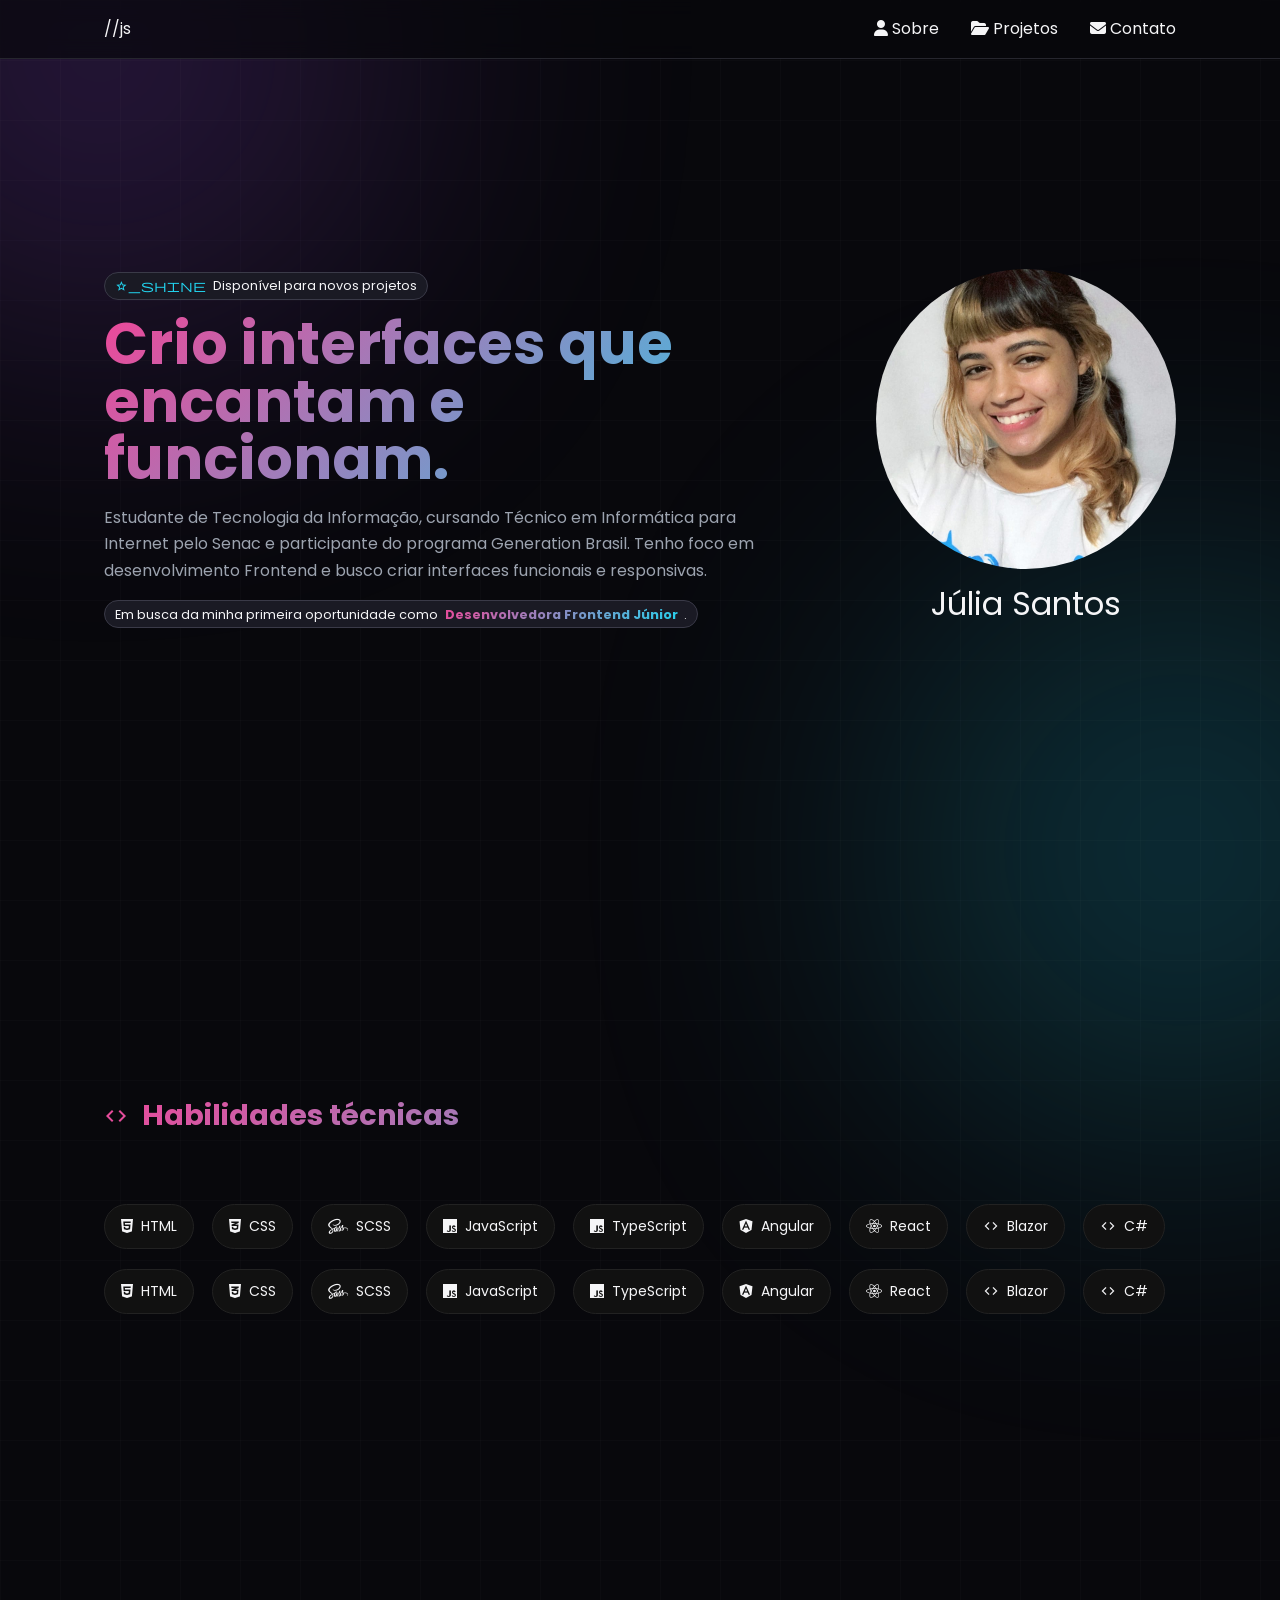
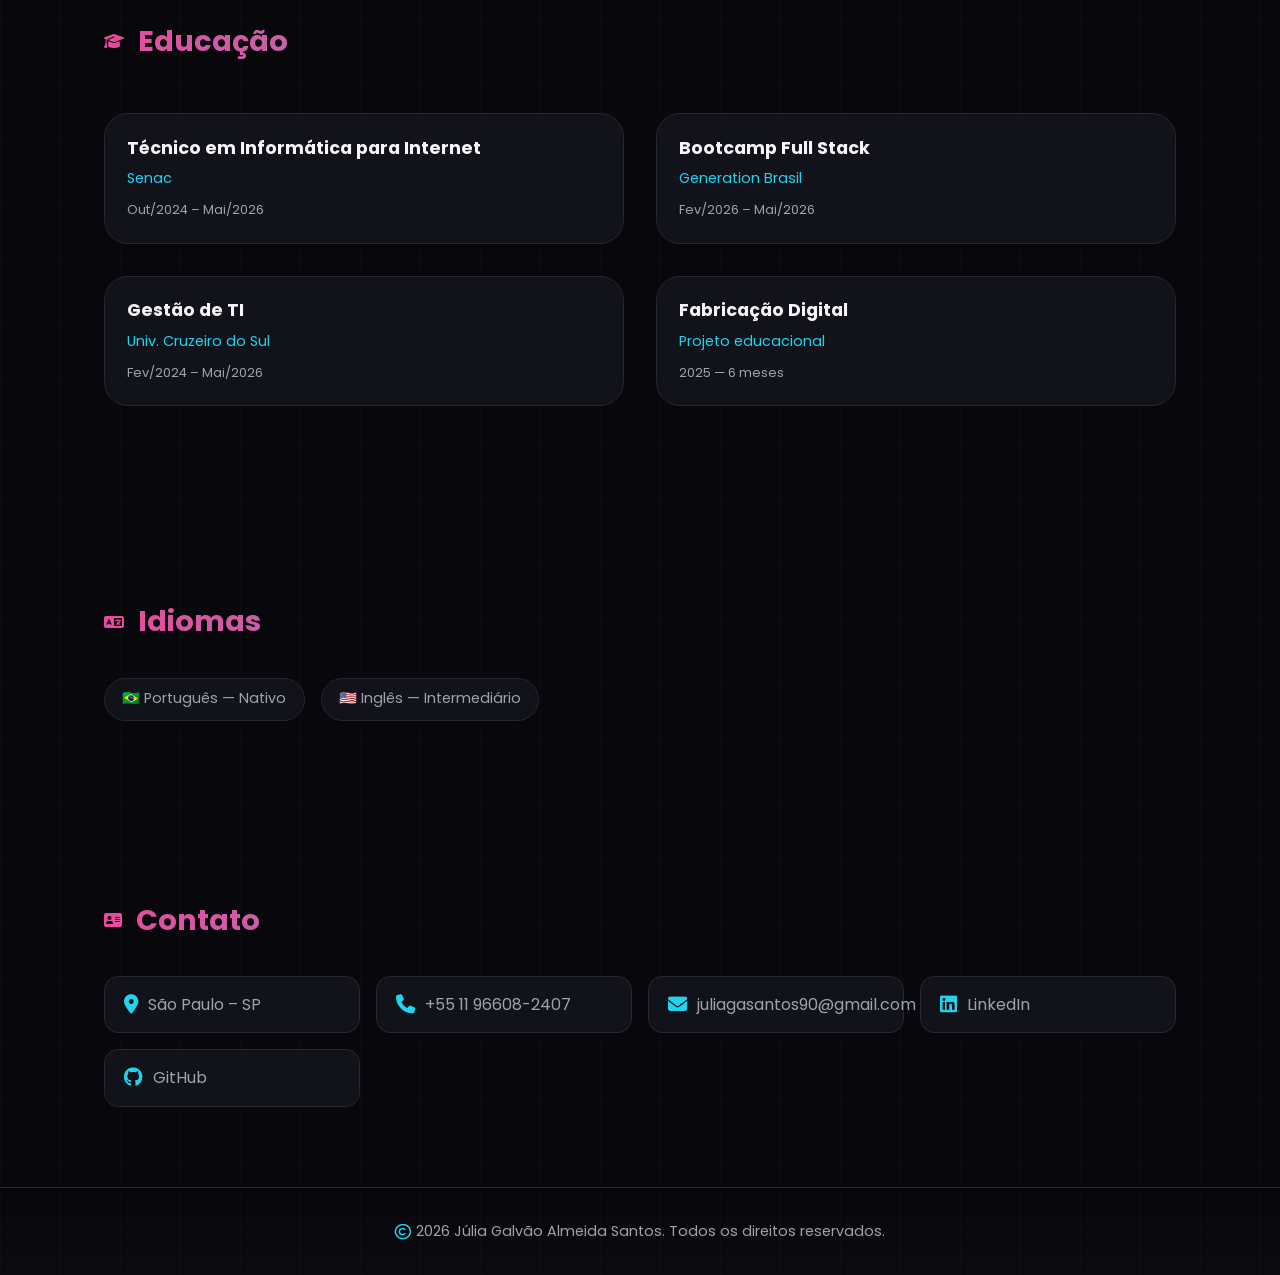
<file: index.html>
<!DOCTYPE html>
<html lang="pt-BR">

<head>
    <meta charset="UTF-8">
    <meta name="viewport" content="width=device-width, initial-scale=1.0">
    <meta name="description" content="Portfólio de Júlia Galvão Almeida Santos - Desenvolvedora Frontend Júnior.">
    <title>Júlia Galvão | Desenvolvedora Frontend</title>

    <link rel="stylesheet" href="./assets/css/style.css">
    <link href="https://fonts.googleapis.com/css2?family=Poppins&display=swap" rel="stylesheet">
    <!-- Font Awesome (ícones) -->
    <link rel="stylesheet" href="https://cdnjs.cloudflare.com/ajax/libs/font-awesome/6.5.1/css/all.min.css">
    <link href="https://fonts.googleapis.com/css2?family=Material+Symbols+Outlined" rel="stylesheet">
</head>


<body>

    <!-- Cabeçalho -->
    <header>
        <div class="container">
            <p>//js</p>
            <nav>
                <ul>
                    <li><a href="index.html"><i class="fa-solid fa-user"></i> Sobre</a></li>
                    <li><a href="projetos.html"><i class="fa-solid fa-folder-open"></i> Projetos</a></li>
                    <li><a href="#contato"><i class="fa-solid fa-envelope"></i> Contato</a></li>
                </ul>
            </nav>
        </div>
    </header>

    <main>

        <!-- Apresentação -->
        <section id="sobre">
            <div class="img-sobre">
                <img src="assets/img/js.jpeg" alt="Foto de Júlia Galvão" width="200">
                <p> Júlia Santos</p>
            </div>
            <div class="text-sobre">
                <p><span class="material-symbols-outlined">
                        star_shine
                    </span>Disponível para novos projetos</p>
                <p>Crio interfaces que encantam e funcionam.</p>
                <p>
                    Estudante de Tecnologia da Informação, cursando Técnico em
                    Informática para Internet pelo Senac e participante do programa
                    Generation Brasil. Tenho foco em desenvolvimento Frontend e busco
                    criar interfaces funcionais e responsivas.
                </p>
                <p>
                    Em busca da minha primeira oportunidade como
                    <strong>Desenvolvedora Frontend Júnior</strong>.
                </p>
            </div>

        </section>


        <!-- Habilidades -->
        <section id="habilidades">
            <div class="container">

                <p class="titulo">
                    <span class="material-symbols-outlined">code</span>
                    Habilidades técnicas
                </p>

                <div class="skills-wrapper">
                    <ul class="linha linha1">
                        <li><i class="fa-brands fa-html5"></i> HTML</li>
                        <li><i class="fa-brands fa-css3-alt"></i> CSS</li>
                        <li><i class="fa-brands fa-sass"></i> SCSS</li>
                        <li><i class="fa-brands fa-js"></i> JavaScript</li>
                        <li><i class="fa-brands fa-js"></i> TypeScript</li>
                        <li><i class="fa-brands fa-angular"></i> Angular</li>
                        <li><i class="fa-brands fa-react"></i> React</li>
                        <li><span class="material-symbols-outlined">code</span> Blazor</li>
                        <li><span class="material-symbols-outlined">code</span> C#</li>
                        <li><span class="material-symbols-outlined">database</span> SQL</li>
                        <li><span class="material-symbols-outlined">storage</span> MySQL</li>
                        <li><span class="material-symbols-outlined">api</span> API REST</li>
                        <li><i class="fa-brands fa-node-js"></i> Node.js</li>
                        <li><i class="fa-brands fa-git-alt"></i> Git</li>
                        <li><i class="fa-brands fa-github"></i> GitHub</li>
                        <li><span class="material-symbols-outlined">terminal</span> VS Code</li>
                        <li><i class="fa-brands fa-figma"></i> Figma</li>
                        <li><span class="material-symbols-outlined">palette</span> UX/UI</li>
                        <li><span class="material-symbols-outlined">image</span> Photoshop</li>
                        <li><i class="fa-brands fa-bootstrap"></i> Bootstrap</li>
                        <li><span class="material-symbols-outlined">psychology</span> Lógica</li>
                        <li><span class="material-symbols-outlined">account_tree</span> POO</li>
                    </ul>


                    <ul class="linha linha2"></ul>
                </div>

            </div>
        </section>

        <!-- Educação -->
        <section id="educacao">
            <div class="container">

                <h2 class="titulo">
                    <i class="fa-solid fa-graduation-cap"></i>
                    Educação
                </h2>

                <ul>
                    <li>
                        <strong>Técnico em Informática para Internet</strong>
                        <span>Senac</span>
                        <small>Out/2024 – Mai/2026</small>
                    </li>

                    <li>
                        <strong>Bootcamp Full Stack</strong>
                        <span>Generation Brasil</span>
                        <small>Fev/2026 – Mai/2026</small>
                    </li>

                    <li>
                        <strong>Gestão de TI</strong>
                        <span>Univ. Cruzeiro do Sul</span>
                        <small>Fev/2024 – Mai/2026</small>
                    </li>

                    <li>
                        <strong>Fabricação Digital</strong>
                        <span>Projeto educacional</span>
                        <small>2025 — 6 meses</small>
                    </li>
                </ul>

            </div>
        </section>

        <!-- Idiomas -->
        <section id="idiomas">
            <div class="container">
                <h2 class="titulo">
                    <i class="fa-solid fa-language"></i>
                    Idiomas
                </h2>

                <ul>
                    <li>🇧🇷 Português — Nativo</li>
                    <li>🇺🇸 Inglês — Intermediário</li>
                </ul>
            </div>
        </section>

        <!-- Contato -->
        <section id="contato">
            <div class="container">
                <h2 class="titulo">
                    <i class="fa-solid fa-address-card"></i>
                    Contato
                </h2>

                <ul>
                    <li><i class="fa-solid fa-location-dot"></i> São Paulo – SP</li>

                    <li>
                        <i class="fa-solid fa-phone"></i>
                        <a href="tel:+5511966082407">+55 11 96608-2407</a>
                    </li>

                    <li>
                        <i class="fa-solid fa-envelope"></i>
                        <a href="mailto:juliagasantos90@gmail.com">
                            juliagasantos90@gmail.com
                        </a>
                    </li>

                    <li>
                        <i class="fa-brands fa-linkedin"></i>
                        <a href="https://www.linkedin.com/in/juliagasantos/" target="_blank">
                            LinkedIn
                        </a>
                    </li>

                    <li>
                        <i class="fa-brands fa-github"></i>
                        <a href="https://github.com/juliagasantos" target="_blank">
                            GitHub
                        </a>
                    </li>
                </ul>
            </div>
        </section>

    </main>

    <!-- Rodapé -->
    <footer>
        <div class="container">
            <p>
                <i class="fa-regular fa-copyright"></i>
                2026 Júlia Galvão Almeida Santos. Todos os direitos reservados.
            </p>
        </div>
    </footer>
    
    <button id="btnTopo">
        <i class="fa-solid fa-arrow-up"></i>
    </button>

    <script src="assets/js/script.js"></script>
</body>

</html>
</file>
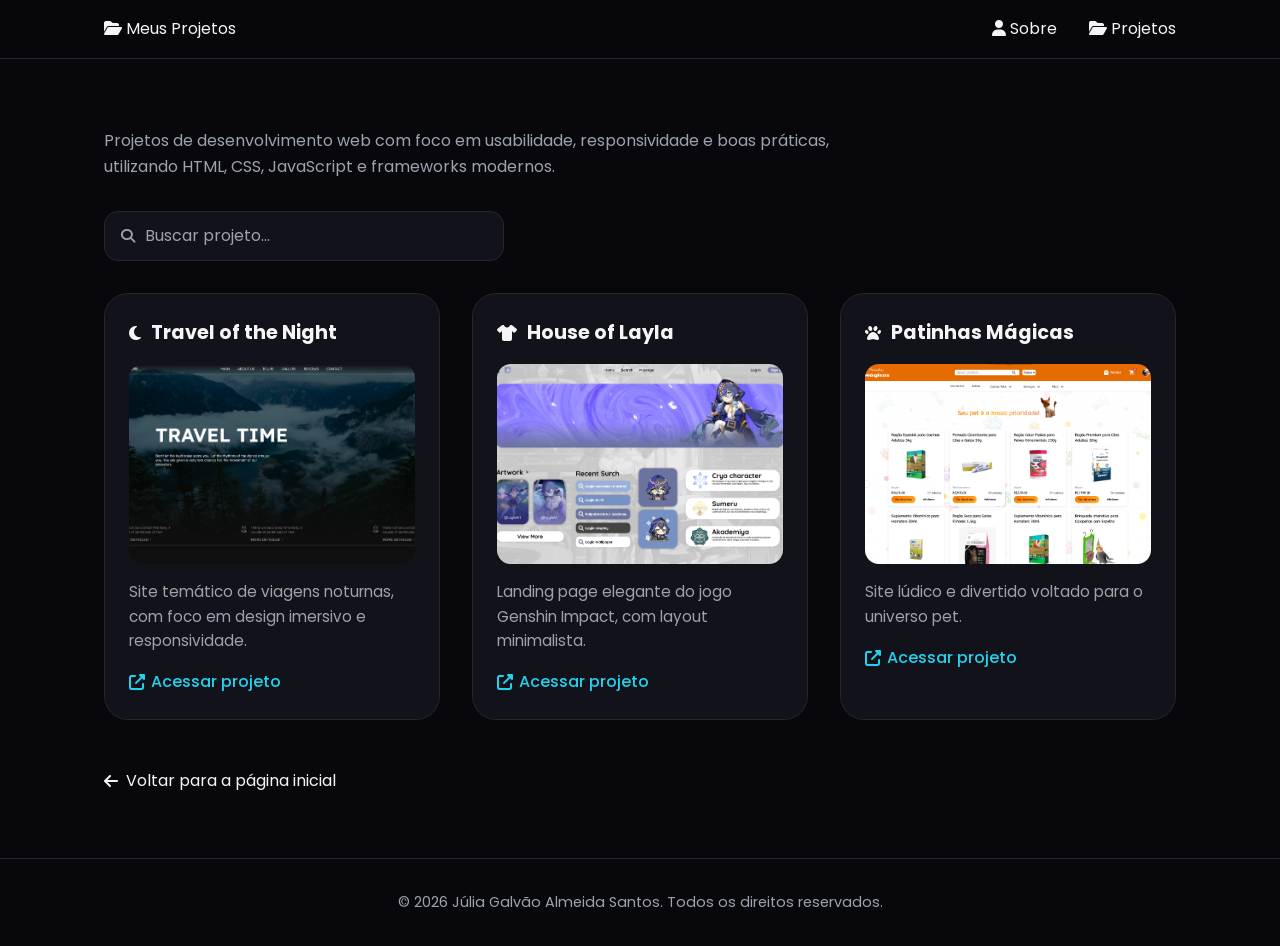
<file: projetos.html>
<!DOCTYPE html>
<html lang="pt-BR">

<head>
    <meta charset="UTF-8">
    <meta name="viewport" content="width=device-width, initial-scale=1.0">
    <meta name="description" content="Projetos desenvolvidos por Júlia Galvão - Desenvolvedora Frontend.">
    <title>Projetos | Júlia Galvão</title>

    <link rel="stylesheet" href="./assets/css/projetos.css">
    <link href="https://fonts.googleapis.com/css2?family=Poppins&display=swap" rel="stylesheet">
    <link rel="stylesheet" href="https://cdnjs.cloudflare.com/ajax/libs/font-awesome/6.5.1/css/all.min.css">
    <link href="https://fonts.googleapis.com/css2?family=Material+Symbols+Outlined" rel="stylesheet">
</head>

<body>

    <!-- HEADER -->
    <header>
        <div class="container">
            <p><i class="fa-solid fa-folder-open"></i> Meus Projetos</p>

            <nav>
                <ul>
                    <li><a href="index.html"><i class="fa-solid fa-user"></i> Sobre</a></li>
                    <li><a href="projetos.html"><i class="fa-solid fa-folder-open"></i> Projetos</a></li>
                </ul>
            </nav>
        </div>
    </header>

    <!-- MAIN -->
    <main class="container">

        <section class="intro">
            <p>
                Projetos de desenvolvimento web com foco em usabilidade, responsividade
                e boas práticas, utilizando HTML, CSS, JavaScript e frameworks modernos.
            </p>
        </section>

        <div class="search-box">
            <i class="fa-solid fa-magnifying-glass"></i>
            <input type="text" id="searchInput" placeholder="Buscar projeto..." />
        </div>

        <!-- PROJETOS -->
        <section class="projetos">

            <article class="card">
                <h2><i class="fa-solid fa-moon"></i> Travel of the Night</h2>
                <img src="assets/img/travel.png" alt="Travel of the Night">
                <p>Site temático de viagens noturnas, com foco em design imersivo e responsividade.</p>
                <a href="https://travelofthenight.netlify.app/" target="_blank">
                    <i class="fa-solid fa-up-right-from-square"></i> Acessar projeto
                </a>
            </article>

            <article class="card">
                <h2><i class="fa-solid fa-shirt"></i> House of Layla</h2>
                <img src="assets/img/layla.png" alt="House of Layla">
                <p>Landing page elegante do jogo Genshin Impact, com layout minimalista.</p>
                <a href="https://houseoflayla.netlify.app/" target="_blank">
                    <i class="fa-solid fa-up-right-from-square"></i> Acessar projeto
                </a>
            </article>

            <article class="card">
                <h2><i class="fa-solid fa-paw"></i> Patinhas Mágicas</h2>
                <img src="assets/img/patinhas-magicas.png" alt="Mágicas Patinhas">
                <p>Site lúdico e divertido voltado para o universo pet.</p>
                <a href="https://magicaspatinhas.netlify.app/" target="_blank">
                    <i class="fa-solid fa-up-right-from-square"></i> Acessar projeto
                </a>
            </article>

        </section>

        <div class="back">
            <a href="index.html">
                <i class="fa-solid fa-arrow-left"></i> Voltar para a página inicial
            </a>
        </div>

    </main>

    <!-- FOOTER -->
    <footer>
        <p>© 2026 Júlia Galvão Almeida Santos. Todos os direitos reservados.</p>
    </footer>

    <script src="./assets/js/projetos.js" ></script>
</body>

</html>
</file>
<file: assets/css/style.css>
* {
  padding: 0;
  margin: 0;
  text-decoration: 0;
  box-sizing: border-box;
  font-family: 'Poppins', sans-serif;
  list-style: none;
  font-size: 16px;
}

:root {
  --bg: #08080c;
  --bg-card: #12121a;
  --bg-elevated: #1a1a24;
  --border: #26262e;
  --border-hover: #3a3a48;
  --text: #f5f5f7;
  --text-muted: #9ca3af;
  --primary: #c5ff3d;
  --accent: #a855f7;
  --pink: #ec4899;
  --cyan: #22d3ee;

  --font-display: 'Space Grotesk', system-ui, sans-serif;
  --font-body: 'Inter', system-ui, sans-serif;

  --radius: 14px;
  --radius-lg: 24px;
  --container: 1100px;
  --transition: all .4s cubic-bezier(.22, 1, .36, 1);

  --gradient-primary: linear-gradient(135deg, var(--primary), #6ee7b7);
  --gradient-accent: linear-gradient(135deg, var(--accent), var(--pink));
  --gradient-cool: linear-gradient(135deg, var(--cyan), var(--accent));
  --gradient-light: linear-gradient(135deg, var(--pink), var(--cyan));
}

html {
  scroll-behavior: smooth;
  scroll-padding-top: 100px;
}

body {
  background: var(--bg);
  color: var(--text);
  line-height: 1.65;
  overflow-x: hidden;
  position: relative;
  min-height: 100vh;
  background-image:
    linear-gradient(rgba(255, 255, 255, .015) 1px, transparent 1px),
    linear-gradient(90deg, rgba(255, 255, 255, .015) 1px, transparent 1px);
  background-size: 60px 60px;
}


body::before,
body::after {
  content: '';
  position: fixed;
  width: 600px;
  height: 600px;
  border-radius: 50%;
  filter: blur(140px);
  z-index: -2;
  opacity: .2;
  pointer-events: none;
}

body::before {
  background: var(--accent);
  top: -250px;
  left: -200px;
}

body::after {
  background: var(--cyan);
  bottom: -250px;
  right: -200px;
}



main {
  display: flex;
  flex-direction: column;
  gap: 1em;
}

header {
  position: fixed;
  top: 0;
  left: 0;

  width: 100%;
  z-index: 1000;

  background-color: var(--bg);
  border-bottom: 1px solid var(--border);

  backdrop-filter: blur(10px);
  background: rgba(8, 8, 12, 0.7);

  .container {
    max-width: 1400px;
    margin: 0 auto;
    padding: 1em 6.5em;

    display: flex;
    justify-content: space-between;
    align-items: center;
  }

  nav {
    ul {
      display: flex;
      gap: 2em;
      list-style: none;

      a {
        color: var(--text);
        text-decoration: none;
        transition: .3s;

        &:hover {
          transform: translateY(-4px);
          font-weight: 700;
          background: var(--gradient-light);
          -webkit-background-clip: text;
          background-clip: text;
          color: transparent;
        }
      }
    }
  }
}

#sobre {
  display: flex;
  flex-direction: row-reverse;
  align-items: center;
  justify-content: space-between;
  height: 100vh;
  max-width: 1400px;
  margin: 0 auto;
  gap: 2em;
  padding: 0 6.5em;
  width: 100%;

  .img-sobre {

    img {
      border-radius: 50%;
      width: 300px;
      height: 300px;
      object-fit: cover;

    }

    p {
      text-align: center;
      font-size: clamp(1rem, 4.5vw, 2rem);

    }
  }

  .text-sobre {
    display: flex;
    flex-direction: column;
    gap: 1em;
    max-width: 700px;

    p:nth-child(1) {
      font-size: clamp(.6rem, 1vw, 0.8rem);
      border: 1px solid var(--border-hover);
      background-color: var(--bg-elevated);
      display: flex;
      gap: .5em;
      padding: .2em .8em;
      width: fit-content;
      border-radius: 2em;
      align-items: center;

      span {
        font-size: clamp(.6rem, 1vw, 0.8rem);
        color: var(--cyan);
      }
    }

    p:nth-child(2) {
      line-height: 1;

      font-size: clamp(2rem, 4.5vw, 4rem);
      background: var(--gradient-light);
      -webkit-background-clip: text;
      background-clip: text;
      color: transparent;
      font-weight: bolder;
    }

    p:nth-child(3) {
      color: var(--text-muted);
    }

    p:last-child {
      font-size: clamp(.6rem, 1vw, 0.8rem);
      border: 1px solid var(--border-hover);
      background-color: var(--bg-elevated);
      display: flex;
      gap: .5em;
      padding: .2em .8em;
      width: fit-content;
      border-radius: 2em;
      align-items: center;
      white-space: nowrap;

      strong {
        font-size: clamp(.6rem, 1vw, 0.8rem);
        background: var(--gradient-light);
        -webkit-background-clip: text;
        background-clip: text;
        color: transparent;
      }
    }
  }
}

#habilidades {
  padding: 80px 0;
  display: flex;
  justify-content: center;

  .container {
    max-width: 1400px;
    width: 100%;
    padding: 6em 6.5em;

    display: flex;
    flex-direction: column;
    gap: 3em;
  }

  .titulo {
    display: flex;
    align-items: center;
    gap: .5em;
    font-size: clamp(1.4rem, 2.5vw, 1.8rem);
    font-weight: 700;
    background: var(--gradient-light);
    -webkit-background-clip: text;
    background-clip: text;
    color: transparent;
  }

  .skills-wrapper {
    overflow: hidden;
    display: flex;
    flex-direction: column;
    gap: 20px;
    padding: 1em 0;
  }

  .linha {
    display: flex;
    gap: 18px;
    width: max-content;

    li {
      display: flex;
      align-items: center;
      gap: 8px;

      padding: 10px 16px;
      border-radius: 999px;

      font-size: 14px;
      white-space: nowrap;

      background: #111;
      border: 1px solid #222;

      transition: 0.25s ease;

      i,
      span {
        font-size: 16px;
      }

      &:hover {
        transform: translateY(-4px);
        background: #1a1a1a;
        border-color: #333;
        display: flex;
        font-weight: 700;
        background: var(--gradient-light);
        -webkit-background-clip: text;
        background-clip: text;
        color: transparent;
      }
    }
  }

  .linha1 {
    animation: scrollLeft 40s linear infinite;
  }

  .linha2 {
    animation: scrollRight 40s linear infinite;
  }

  .linha:has(li:hover) {
    animation-play-state: paused;
  }

}

@keyframes scrollLeft {
  from {
    transform: translateX(0);
  }

  to {
    transform: translateX(-50%);
  }
}

@keyframes scrollRight {
  from {
    transform: translateX(-50%);
  }

  to {
    transform: translateX(0);
  }
}

#educacao {
  display: flex;
  justify-content: center;

  .container {
    max-width: 1400px;
    width: 100%;
    padding: 6em 6.5em;

    display: flex;
    flex-direction: column;
    gap: 3em;
  }


  .titulo {
    display: flex;
    align-items: center;
    gap: .5em;
    font-size: clamp(1.4rem, 2.5vw, 1.8rem);
    font-weight: 700;
    background: var(--gradient-light);
    -webkit-background-clip: text;
    background-clip: text;
    color: transparent;
  }

  ul {
    list-style: none;
    padding: 0;
    margin: 0;

    display: grid;
    grid-template-columns: repeat(2, 1fr);
    gap: 2em;
  }

  li {
    position: relative;

    background: var(--bg-card);
    border: 1px solid var(--border);
    border-radius: var(--radius-lg);

    padding: 1.4em;

    display: flex;
    flex-direction: column;
    gap: .5em;

    transition: var(--transition);


    &::before {
      content: "";
      position: absolute;
      inset: 0;
      border-radius: inherit;
      background: var(--gradient-cool);
      opacity: 0;
      filter: blur(20px);
      z-index: -1;
      transition: .4s;
    }

    &:hover {
      transform: translateY(-6px);
      border-color: var(--border-hover);

      &::before {
        opacity: .2;
      }
    }

    strong {
      font-size: 1.1rem;
      color: var(--text);
      line-height: 1.3;
    }

    span {
      color: var(--cyan);
      font-size: .9rem;
    }

    small {
      color: var(--text-muted);
      font-size: .8rem;
    }
  }


}

#idiomas {
  display: flex;
  justify-content: center;

  .container {
    max-width: 1400px;
    width: 100%;
    padding: 5em 6.5em;

    display: flex;
    flex-direction: column;
    gap: 2em;
  }

  .titulo {
    display: flex;
    align-items: center;
    gap: .5em;

    font-size: clamp(1.4rem, 2.5vw, 1.8rem);
    font-weight: 700;

    background: var(--gradient-light);
    -webkit-background-clip: text;
    background-clip: text;
    color: transparent;
  }

  ul {
    list-style: none;
    padding: 0;
    margin: 0;

    display: flex;
    gap: 1em;
    flex-wrap: wrap;
  }

  li {
    padding: .6em 1.2em;

    background: var(--bg-card);
    border: 1px solid var(--border);
    border-radius: 2em;

    font-size: .9rem;
    color: var(--text-muted);

    transition: var(--transition);

    &:hover {
      background: var(--bg-elevated);
      border-color: var(--border-hover);
      color: var(--text);
    }
  }


}

#contato {
  display: flex;
  justify-content: center;

  .container {
    max-width: 1400px;
    width: 100%;
    padding: 5em 6.5em;

    display: flex;
    flex-direction: column;
    gap: 2em;
  }

  .titulo {
    display: flex;
    align-items: center;
    gap: .5em;

    font-size: clamp(1.4rem, 2.5vw, 1.8rem);
    font-weight: 700;

    background: var(--gradient-light);
    -webkit-background-clip: text;
    background-clip: text;
    color: transparent;
  }

  ul {
    list-style: none;
    padding: 0;
    margin: 0;

    display: grid;
    grid-template-columns: repeat(auto-fit, minmax(250px, 1fr));
    gap: 1em;
  }

  li {
    display: flex;
    align-items: center;
    gap: .6em;

    padding: .9em 1.2em;

    background: var(--bg-card);
    border: 1px solid var(--border);
    border-radius: var(--radius);

    color: var(--text-muted);
    transition: var(--transition);

    &:hover {
      background: var(--bg-elevated);
      border-color: var(--border-hover);
      color: var(--text);
      transform: translateY(-3px);
    }

    i {
      color: var(--cyan);
      font-size: 1.2em;
    }

    a {
      color: inherit;
      text-decoration: none;

      &:hover {
        text-decoration: underline;
      }
    }
  }
}

footer {
  display: flex;
  justify-content: center;

  border-top: 1px solid var(--border);
  background: linear-gradient(180deg, transparent, rgba(255, 255, 255, 0.02));

  .container {
    max-width: 1400px;
    width: 100%;
    padding: 2em 6.5em;

    display: flex;
    justify-content: center;
    align-items: center;
  }

  p {
    display: flex;
    align-items: center;
    gap: .4em;

    font-size: .9rem;
    color: var(--text-muted);

    text-align: center;
  }

  i {
    color: var(--cyan);
  }


}


section,
.card {
  opacity: 0;
  transform: translateY(30px);
  transition: 0.6s;
}

.show {
  opacity: 1;
  transform: translateY(0);
}

header.ativo {
  background: rgba(0, 0, 0, 0.8);
  backdrop-filter: blur(10px);
}

nav a.ativo {
  color: #00f0ff;
}

#btnTopo {
  position: fixed;
  bottom: 20px;
  right: 20px;

  width: 50px;
  height: 50px;

  border: none;
  border-radius: 50%;
  cursor: pointer;

  background: #111;
  color: #fff;
  font-size: 18px;

  display: flex;
  align-items: center;
  justify-content: center;

  opacity: 0;
  pointer-events: none;
  transition: all 0.3s cubic-bezier(.22, 1, .36, 1);
  transition: 0.3s;
  z-index: 999;
}

#btnTopo.show {
  opacity: 1;
  pointer-events: auto;
}

#btnTopo:hover {
  transform: translateY(-6px) scale(1.05);

  background: linear-gradient(135deg, var(--cyan), var(--accent));
  box-shadow:
    0 10px 25px rgba(34, 211, 238, 0.25),
    0 0 15px rgba(168, 85, 247, 0.2);

  color: #fff;
}
</file>
<file: assets/css/projetos.css>
* {
  padding: 0;
  margin: 0;
  text-decoration: 0;
  box-sizing: border-box;
  font-family: 'Poppins', sans-serif;
  list-style: none;
  font-size: 16px;
}

:root {
  --bg: #08080c;
  --bg-card: #12121a;
  --bg-elevated: #1a1a24;
  --border: #26262e;
  --border-hover: #3a3a48;
  --text: #f5f5f7;
  --text-muted: #9ca3af;
  --primary: #c5ff3d;
  --accent: #a855f7;
  --pink: #ec4899;
  --cyan: #22d3ee;

  --font-display: 'Space Grotesk', system-ui, sans-serif;
  --font-body: 'Inter', system-ui, sans-serif;

  --radius: 14px;
  --radius-lg: 24px;
  --container: 1100px;
  --transition: all .4s cubic-bezier(.22, 1, .36, 1);

  --gradient-primary: linear-gradient(135deg, var(--primary), #6ee7b7);
  --gradient-accent: linear-gradient(135deg, var(--accent), var(--pink));
  --gradient-cool: linear-gradient(135deg, var(--cyan), var(--accent));
  --gradient-light: linear-gradient(135deg, var(--pink), var(--cyan));
}

html {
  scroll-behavior: smooth;
}

body {
  background: var(--bg);
  color: var(--text);
  line-height: 1.6;
  overflow-x: hidden;
}

header {
  position: fixed;
  top: 0;
  left: 0;

  width: 100%;
  z-index: 1000;

  background: rgba(8, 8, 12, 0.7);
  backdrop-filter: blur(10px);
  border-bottom: 1px solid var(--border);

  .container {
    max-width: 1400px;
    margin: 0 auto;
    padding: 1em 6.5em;

    display: flex;
    justify-content: space-between;
    align-items: center;
  }

  nav {
    ul {
      display: flex;
      gap: 2em;
      list-style: none;

      a {
        color: var(--text);
        text-decoration: none;
        transition: .3s;

        &:hover {
          transform: translateY(-4px);
          font-weight: 700;
          background: var(--gradient-light);
          -webkit-background-clip: text;
          background-clip: text;
          color: transparent;
        }
      }
    }
  }
}


main.container {
  max-width: 1400px;
  margin: 0 auto;
  padding: 8em 6.5em 4em;
  min-height: 92vh;

  .intro {
    p {
      max-width: 800px;
      color: var(--text-muted);
      margin-bottom: 2em;
    }
  }

  .search-box {
    max-width: 400px;
    margin-bottom: 2em;

    display: flex;
    align-items: center;
    gap: .6em;

    background: var(--bg-card);
    border: 1px solid var(--border);
    border-radius: var(--radius);

    padding: .7em 1em;

    transition: var(--transition);

    i {
      color: var(--text-muted);
      font-size: 14px;
    }

    input {
      background: transparent;
      border: none;
      outline: none;
      color: var(--text);
      width: 100%;

      &::placeholder {
        color: var(--text-muted);
      }
    }

    &:focus-within {
      border-color: var(--cyan);
      box-shadow: 0 0 0 2px rgba(34, 211, 238, 0.15);
    }
  }

  .projetos {
    display: grid;
    grid-template-columns: repeat(auto-fit, minmax(280px, 1fr));
    gap: 2em;

    .card {
      background: var(--bg-card);
      border: 1px solid var(--border);
      border-radius: var(--radius-lg);
      max-width: 380px;
      padding: 1.5em;

      display: flex;
      flex-direction: column;
      gap: 1em;

      transition: var(--transition);

      cursor: pointer;
      position: relative;
      overflow: hidden;

      &::before {
        content: "";
        position: absolute;
        inset: 0;
        background: var(--gradient-cool);
        opacity: 0;
        transition: .4s;
        z-index: 0;
      }

      &:hover::before {
        opacity: 0.05;
      }

      &:hover {
        transform: translateY(-10px) scale(1.01);
        background: var(--bg-elevated);
        border-color: var(--border-hover);
      }

      h2,
      p,
      a,
      img {
        position: relative;
        z-index: 1;
      }

      h2 {
        font-size: 1.2rem;
        display: flex;
        align-items: center;
        gap: .5em;
      }

      img {
        width: 100%;
        height: 200px;
        object-fit: cover;
        border-radius: var(--radius);

        transition: transform .5s ease;
      }

      &:hover img {
        transform: scale(1.06);
      }

      p {
        color: var(--text-muted);
        font-size: .95rem;
      }

      a {
        color: var(--cyan);
        text-decoration: none;
        display: flex;
        align-items: center;
        gap: .4em;
        font-weight: 500;

        transition: .3s;

        &:hover {
          color: var(--primary);
          transform: translateX(4px);
        }
      }
    }
  }

  .back {
    margin-top: 3em;

    a {
      color: var(--text);
      text-decoration: none;
      display: inline-flex;
      align-items: center;
      gap: .5em;
      transition: .3s;

      &:hover {
        color: var(--cyan);
      }
    }
  }
}


footer {
  border-top: 1px solid var(--border);
  padding: 2em 0;

  display: flex;
  justify-content: center;

  p {
    color: var(--text-muted);
    font-size: .9rem;
  }
}

.card {
  opacity: 1;
  transform: translateY(0);
}

.card.show {
  opacity: 1;
  animation: fadeUp 0.6s ease forwards;
  transform: translateY(0);
  transition: 0.6s ease;
}

@keyframes fadeUp {
  from {
    opacity: 0;
    transform: translateY(40px);
  }

  to {
    opacity: 1;
    transform: translateY(0);
  }
}
</file>
